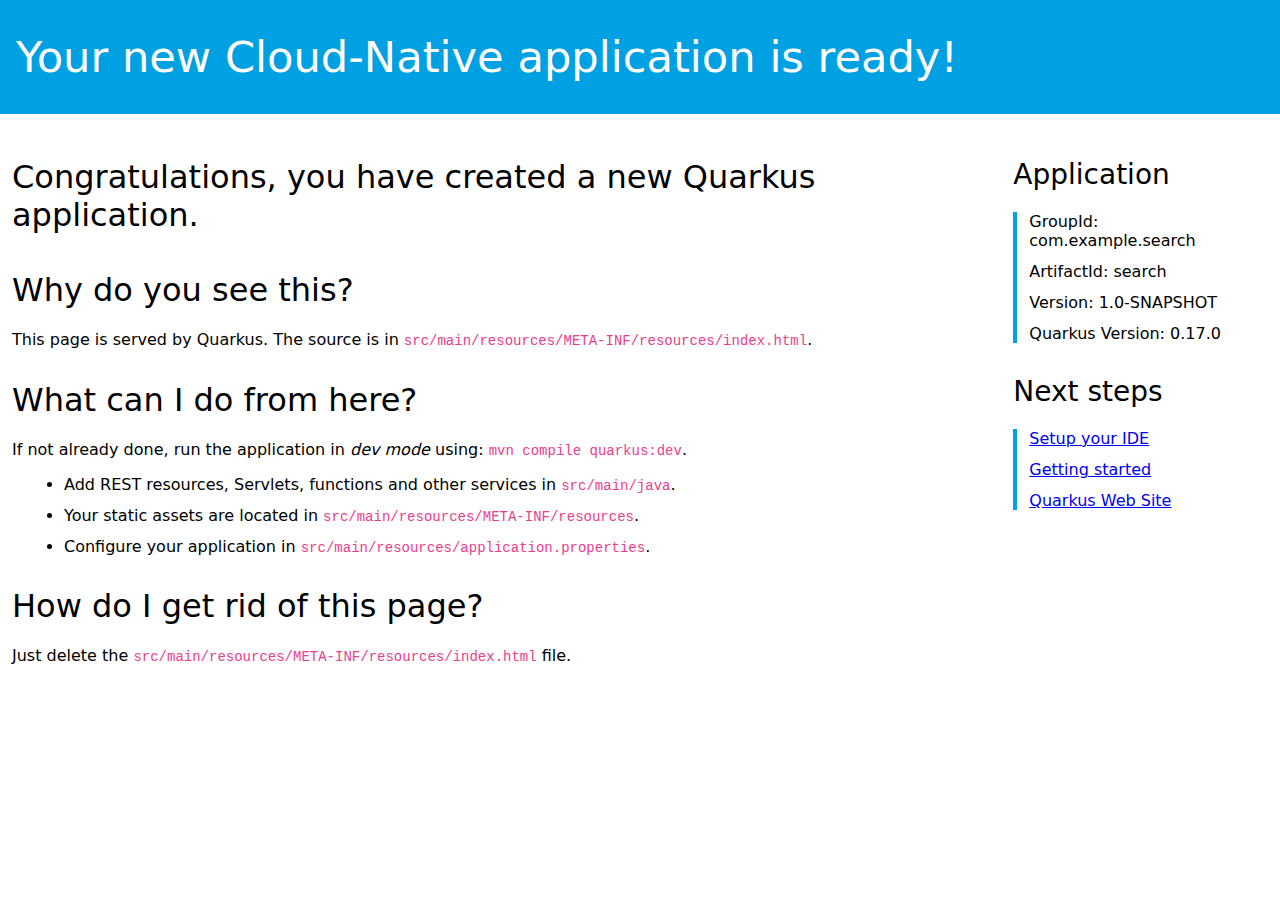
<file: search/src/main/resources/META-INF/resources/index.html>
<!DOCTYPE html>
<html lang="en">
<head>
    <meta charset="UTF-8">
    <title>search - 1.0-SNAPSHOT</title>
    <style>
        h1, h2, h3, h4, h5, h6 {
            margin-bottom: 0.5rem;
            font-weight: 400;
            line-height: 1.5;
        }

        h1 {
            font-size: 2.5rem;
        }

        h2 {
            font-size: 2rem
        }

        h3 {
            font-size: 1.75rem
        }

        h4 {
            font-size: 1.5rem
        }

        h5 {
            font-size: 1.25rem
        }

        h6 {
            font-size: 1rem
        }

        .lead {
            font-weight: 300;
            font-size: 2rem;
        }

        .banner {
            font-size: 2.7rem;
            margin: 0;
            padding: 2rem 1rem;
            background-color: #00A1E2;
            color: white;
        }

        body {
            margin: 0;
            font-family: -apple-system, system-ui, "Segoe UI", Roboto, "Helvetica Neue", Arial, sans-serif, "Apple Color Emoji", "Segoe UI Emoji", "Segoe UI Symbol", "Noto Color Emoji";
        }

        code {
            font-family: SFMono-Regular, Menlo, Monaco, Consolas, "Liberation Mono", "Courier New", monospace;
            font-size: 87.5%;
            color: #e83e8c;
            word-break: break-word;
        }

        .left-column {
            padding: .75rem;
            max-width: 75%;
            min-width: 55%;
        }

        .right-column {
            padding: .75rem;
            max-width: 25%;
        }

        .container {
            display: flex;
            width: 100%;
        }

        li {
            margin: 0.75rem;
        }

        .right-section {
            margin-left: 1rem;
            padding-left: 0.5rem;
        }

        .right-section h3 {
            padding-top: 0;
            font-weight: 200;
        }

        .right-section ul {
            border-left: 0.3rem solid #00A1E2;
            list-style-type: none;
            padding-left: 0;
        }

    </style>
</head>
<body>

<div class="banner lead">
    Your new Cloud-Native application is ready!
</div>

<div class="container">
    <div class="left-column">
        <p class="lead"> Congratulations, you have created a new Quarkus application.</p>

        <h2>Why do you see this?</h2>

        <p>This page is served by Quarkus. The source is in
            <code>src/main/resources/META-INF/resources/index.html</code>.</p>

        <h2>What can I do from here?</h2>

        <p>If not already done, run the application in <em>dev mode</em> using: <code>mvn compile quarkus:dev</code>.
        </p>
        <ul>
            <li>Add REST resources, Servlets, functions and other services in <code>src/main/java</code>.</li>
            <li>Your static assets are located in <code>src/main/resources/META-INF/resources</code>.</li>
            <li>Configure your application in <code>src/main/resources/application.properties</code>.
            </li>
        </ul>

        <h2>How do I get rid of this page?</h2>
        <p>Just delete the <code>src/main/resources/META-INF/resources/index.html</code> file.</p>
    </div>
    <div class="right-column">
        <div class="right-section">
            <h3>Application</h3>
            <ul>
                <li>GroupId: com.example.search</li>
                <li>ArtifactId: search</li>
                <li>Version: 1.0-SNAPSHOT</li>
                <li>Quarkus Version: 0.17.0</li>
            </ul>
        </div>
        <div class="right-section">
            <h3>Next steps</h3>
            <ul>
                <li><a href="https://quarkus.io/guides/maven-tooling.html">Setup your IDE</a></li>
                <li><a href="https://quarkus.io/guides/getting-started-guide.html">Getting started</a></li>
                <li><a href="https://quarkus.io">Quarkus Web Site</a></li>
            </ul>
        </div>
    </div>
</div>


</body>
</html>
</file>
